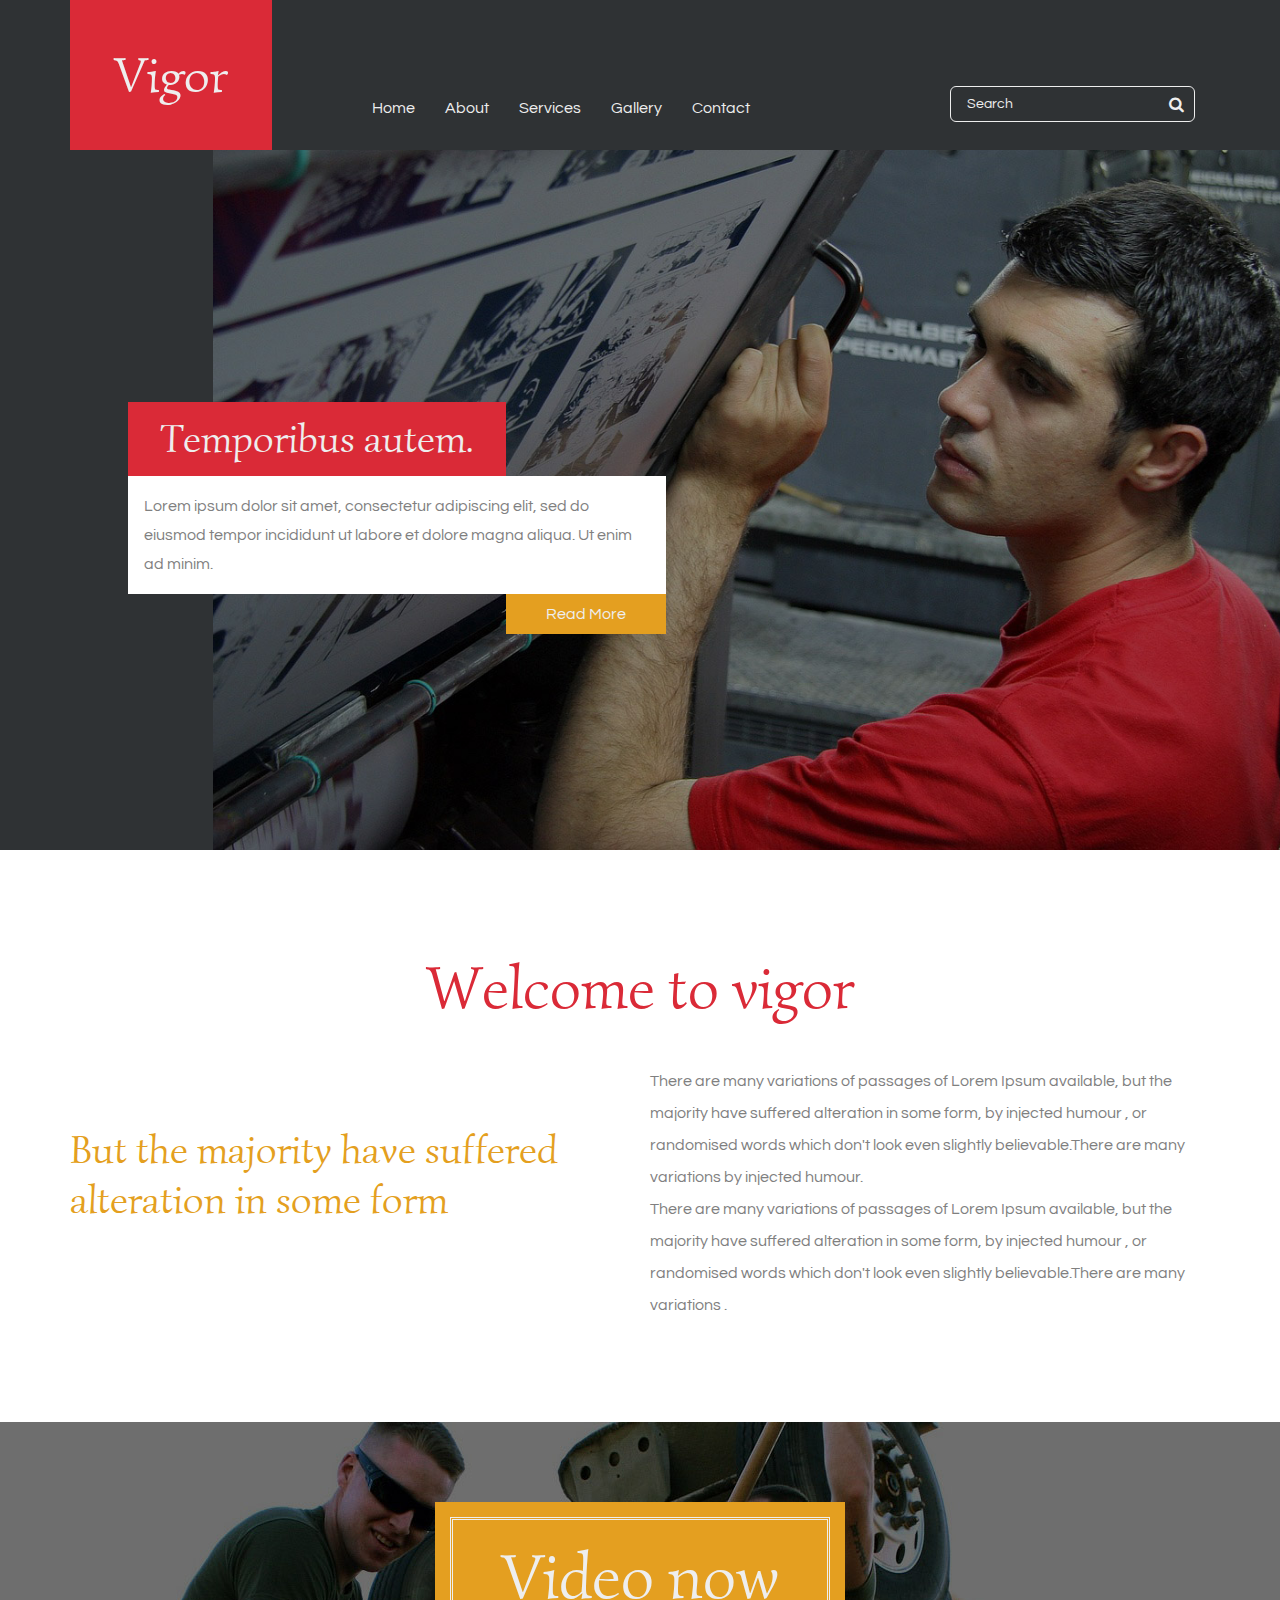
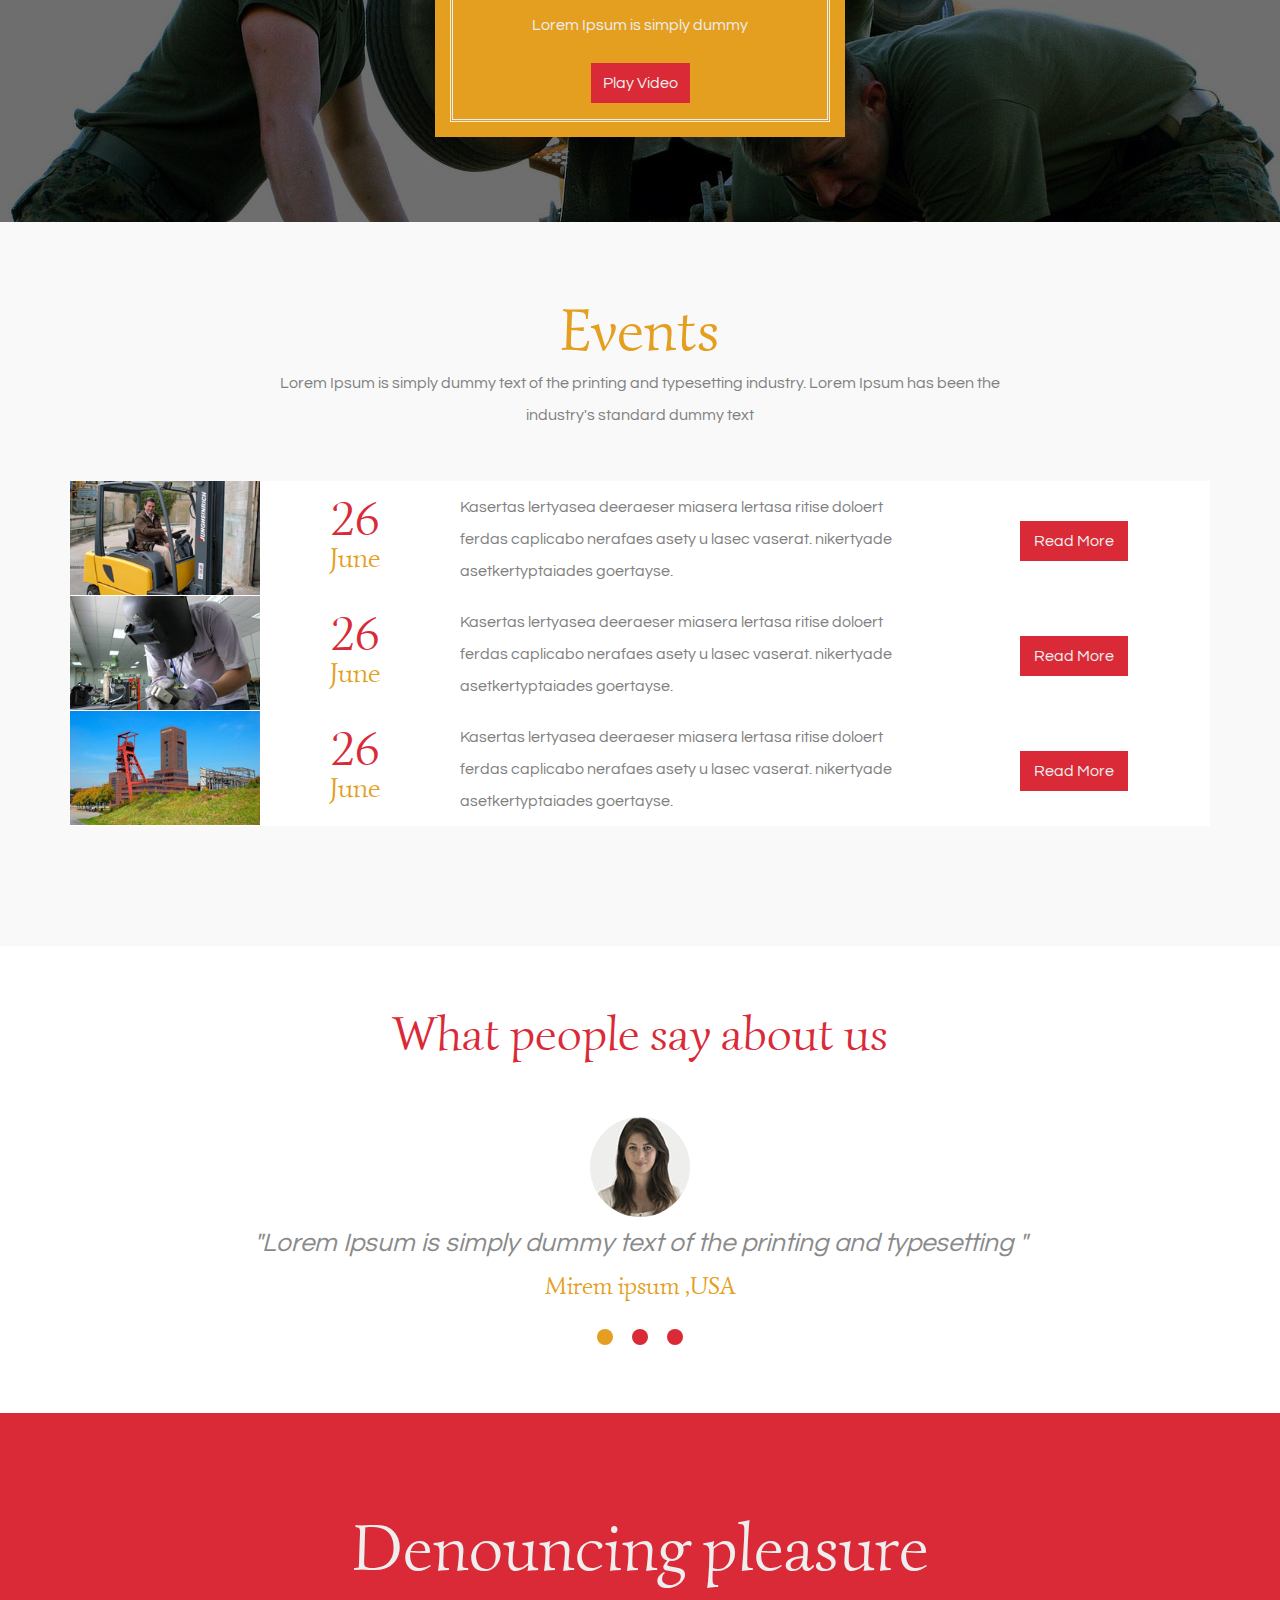
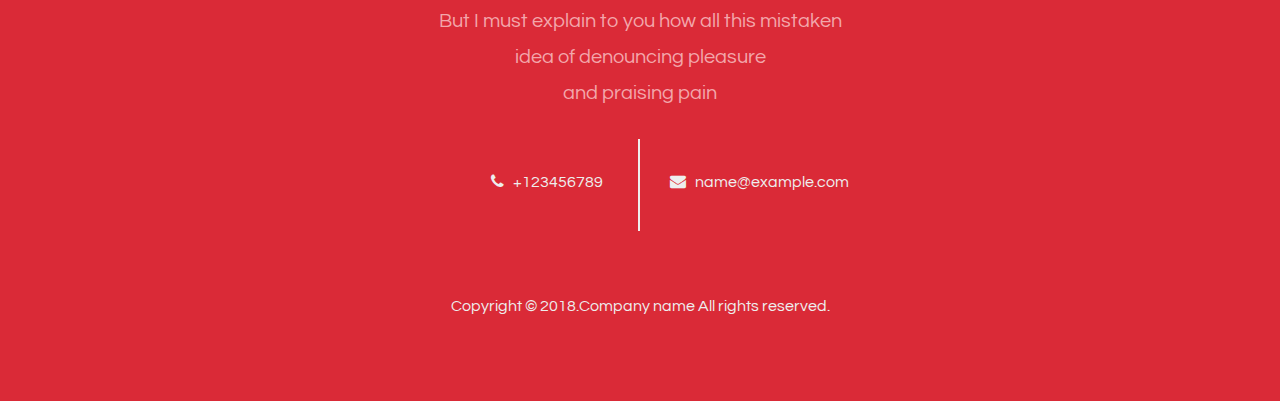
<file: index.html>
<!DOCTYPE html>
<html lang="en">
<head>
	<meta charset="UTF-8">
	<title>Homepage</title>
	<link rel="stylesheet" href="css/style.css">
	<link rel="stylesheet" href="css/fontAwesome.css">
	<link href="http://fonts.googleapis.com/css?family=Simonetta:400,900" rel="stylesheet" type="text/css">
	<link href="http://fonts.googleapis.com/css?family=Questrial" rel="stylesheet" type="text/css">
</head>
<body>

	<header>
		<div class="container clearfloat">
			<div class="header-logo">Vigor</div>
			<ul class="header-nav">
				<li><a href="index.html">Home</a></li>
				<li><a href="about.html">About</a></li>
				<li><a href="services.html">Services</a></li>
				<li><a href="gallery.html">Gallery</a></li>
				<li><a href="contact.html">Contact</a></li>
			</ul>
			<button class="search-btn" type="submit"><i  class="fa fa-search"></i></button>
			<input type="text" value="Search">
		</div>
	</header>

	<div class="index-banner">
		<div class="index-banner-img">
			<div class="index-banner-info">
				<h2>Temporibus autem.</h2>
				<p>Lorem ipsum dolor sit amet, consectetur adipiscing elit, sed do eiusmod tempor incididunt ut labore et dolore magna aliqua. Ut enim ad minim.</p>
				<a href="javascript:void(0)">Read More</a>
			</div>
		</div>
	</div>

	<div class="index-welcome">
		<div class="container clearfloat">
			<h2>Welcome to vigor</h2>
			<h3>But the majority have suffered alteration in some form</h3>
			<p>There are many variations of passages of Lorem Ipsum available, but the majority have suffered alteration in some form, by injected humour , or randomised words which don't look even slightly believable.There are many variations by injected humour. <br>

			There are many variations of passages of Lorem Ipsum available, but the majority have suffered alteration in some form, by injected humour , or randomised words which don't look even slightly believable.There are many variations .
			</p>
		</div>
	</div>

	<div class="index-content">
		<div class="index-content-box">
			<div class="video-now">
				<h2>Video now</h2>
				<p>Lorem Ipsum is simply dummy</p>
				<a href="javascript:void(0)">Play Video</a>
			</div>
		</div>
	</div>

	<div class="index-events">
		<div class="container">
			<h2>Events</h2>
			<p>Lorem Ipsum is simply dummy text of the printing and typesetting industry. Lorem Ipsum has been the industry's standard dummy text</p>
			<ul class="event-list">

				<li class="event-list-item clearfloat">
					<div class="item-col">
						<a href=""><img src="images/ev.jpg"></a>
					</div>
					<div class="item-col">
						<h3>26
							<span>June</span>
						</h3>
					</div>
					<div class="item-col">
						<p>Kasertas lertyasea deeraeser miasera lertasa ritise doloert ferdas caplicabo nerafaes asety u lasec vaserat. nikertyade asetkertyptaiades goertayse.</p>
					</div>
					<div class="item-btn">
						<a href="">Read More</a>
					</div>
				</li>

				<li class="event-list-item clearfloat">
					<div class="item-col">
						<a href=""><img src="images/ev1.jpg"></a>
					</div>
					<div class="item-col">
						<h3>26
							<span>June</span>
						</h3>
					</div>
					<div class="item-col">
						<p>Kasertas lertyasea deeraeser miasera lertasa ritise doloert ferdas caplicabo nerafaes asety u lasec vaserat. nikertyade asetkertyptaiades goertayse.</p>
					</div>
					<div class="item-btn">
						<a href="">Read More</a>
					</div>
				</li>

				<li class="event-list-item clearfloat">
					<div class="item-col">
						<a href=""><img src="images/ev2.jpg"></a>
					</div>
					<div class="item-col">
						<h3>26
							<span>June</span>
						</h3>
					</div>
					<div class="item-col">
						<p>Kasertas lertyasea deeraeser miasera lertasa ritise doloert ferdas caplicabo nerafaes asety u lasec vaserat. nikertyade asetkertyptaiades goertayse.</p>
					</div>
					<div class="item-btn">
						<a href="">Read More</a>
					</div>
				</li>


			</ul>
		</div>
	</div>
	
	<div class="index-about">
		<div class="container">
			<h2>What people say about us</h2>
			<div class="index-about-img">
				<img src="images/te.jpg">
			</div>
			<div class="index-about-quote">
				"Lorem Ipsum is simply dummy text of the printing and typesetting "
				<span>Mirem ipsum ,USA</span>
			</div>
			<ul class="about-btn-group">
				<li class="about-btn active"><a href="">#</a></li>
				<li class="about-btn"><a href="">#</a></li>
				<li class="about-btn"><a href="">#</a></li>
			</ul>
		</div>
	</div>

	<footer>
		<div class="container">
			<h4>Denouncing pleasure</h4>
			<p>	
				But I must explain to you how all this mistaken 
				<br>idea of denouncing pleasure 
				<br>and praising pain
			</p>
			<ul>
				<li><span><i class="fa fa-phone"></i>&nbsp&nbsp +123456789</span></li>
				<i class="footer-line"></i>
				<li><span><i class="fa fa-envelope"></i>&nbsp&nbsp name@example.com</span></li>
			</ul>
			<p class="copyright">Copyright &copy 2018.Company name All rights reserved.</p>
		</div>
	</footer>

</body>
</html>
</file>
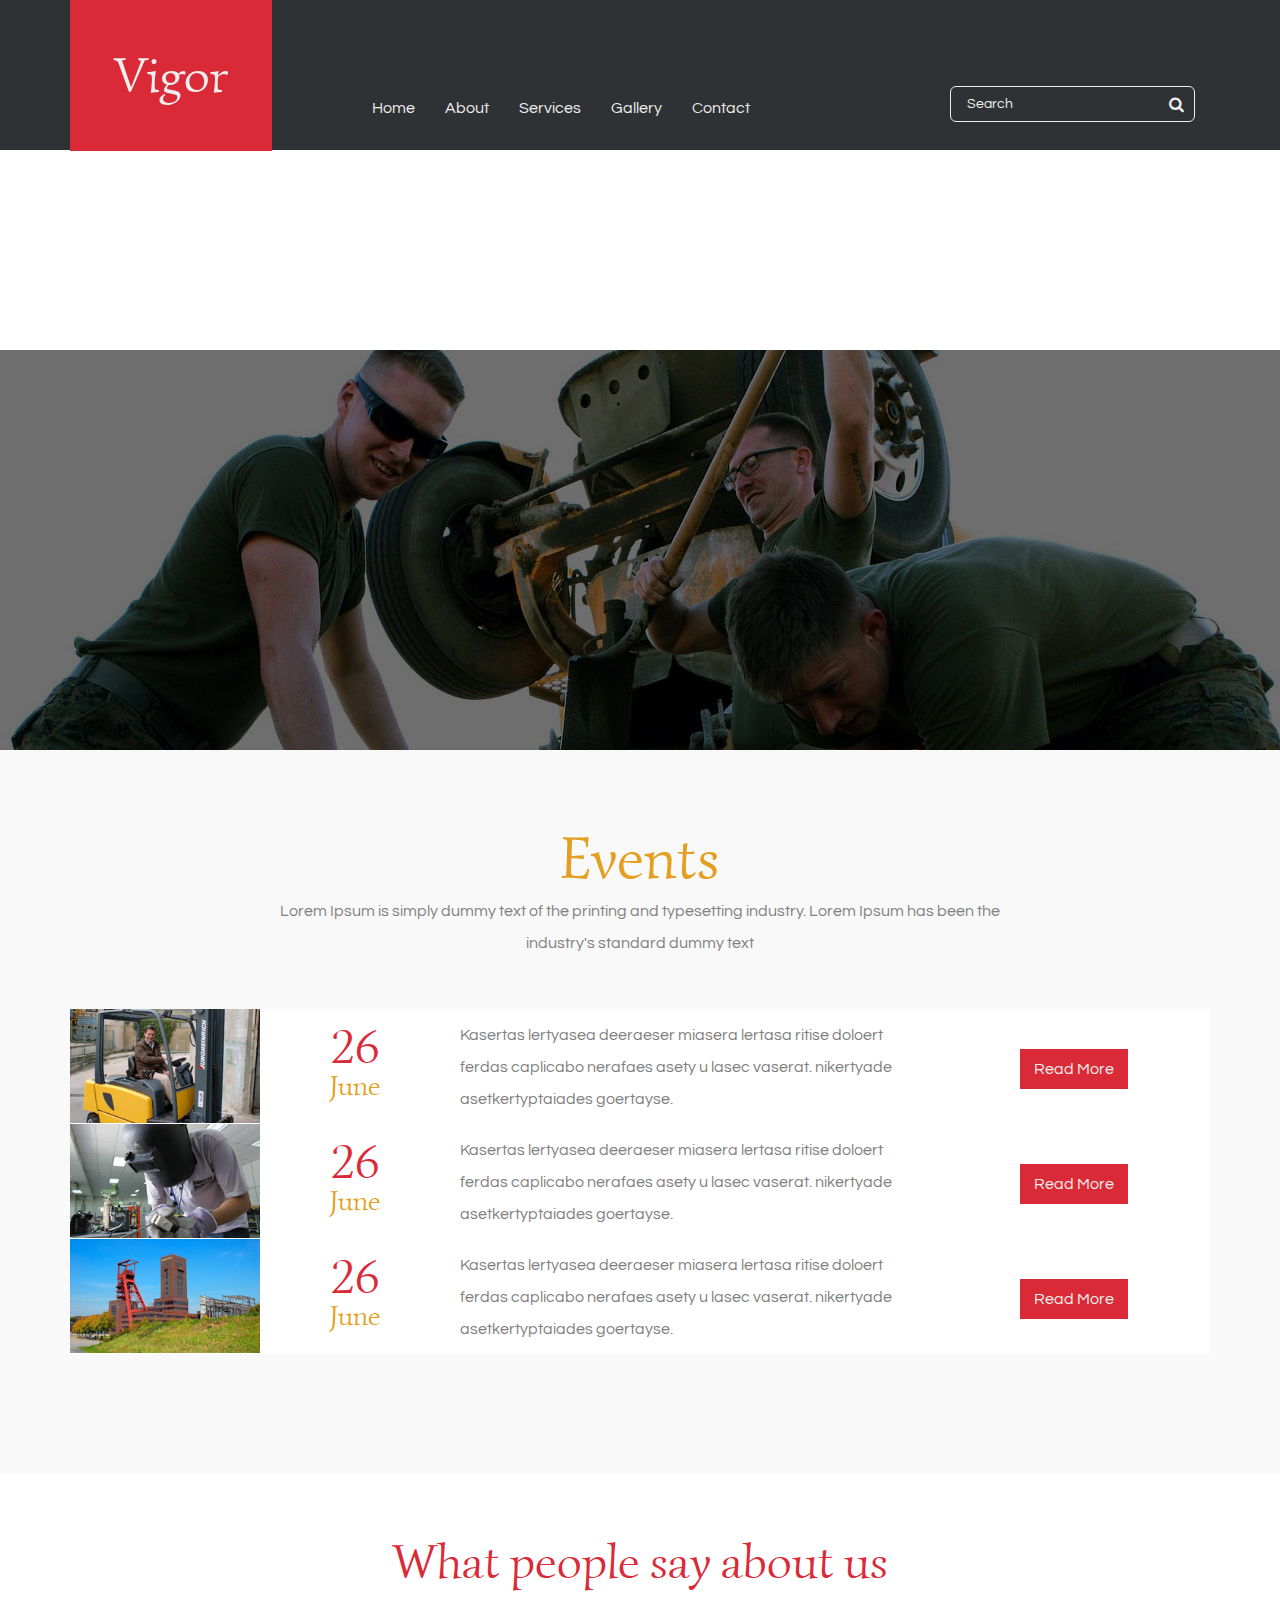
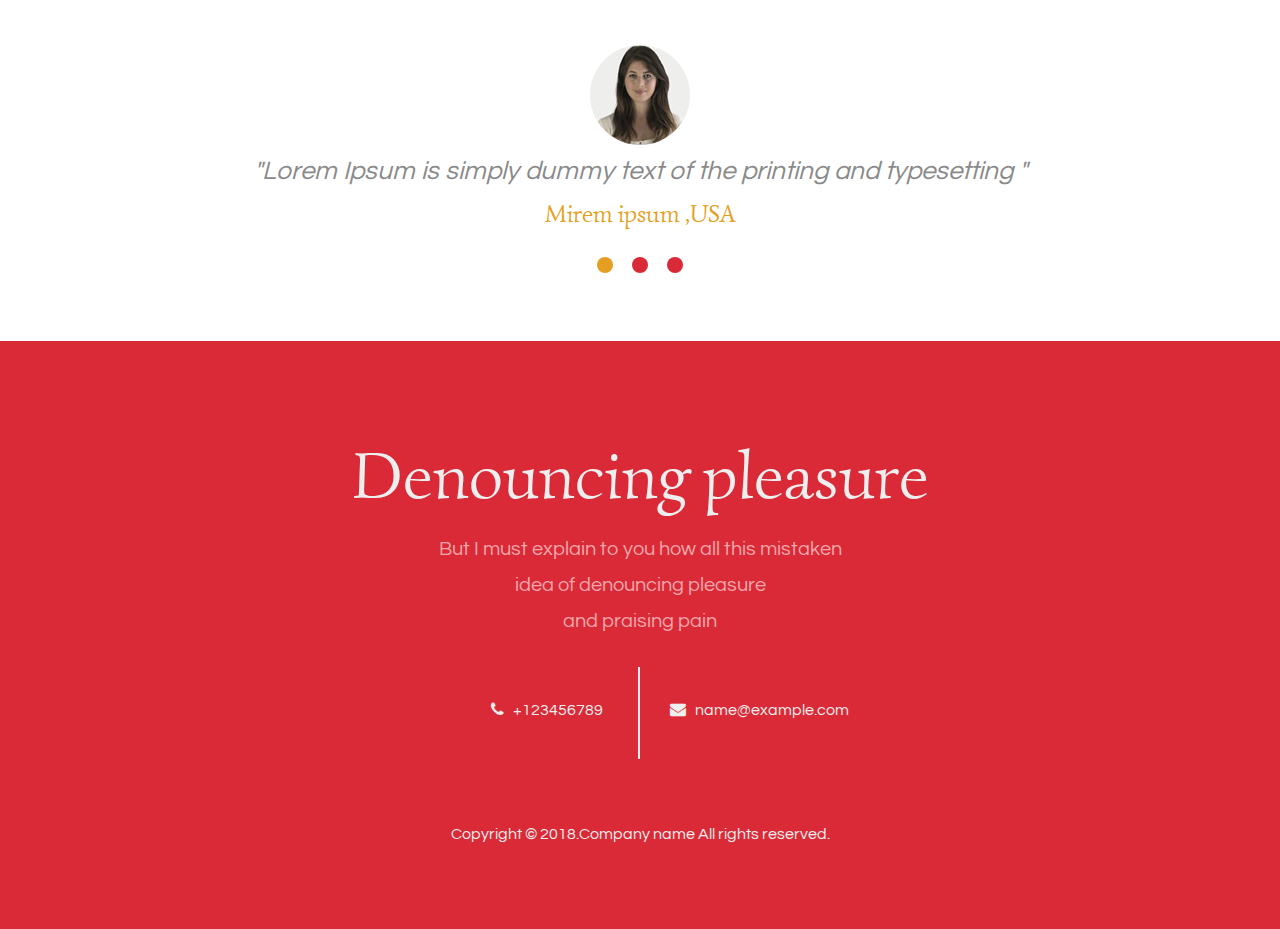
<file: about.html>
<!DOCTYPE html>
<html lang="en">
<head>
	<meta charset="UTF-8">
	<title>Homepage</title>
	<link rel="stylesheet" href="css/style.css">
	<link rel="stylesheet" href="css/fontAwesome.css">
	<link href="http://fonts.googleapis.com/css?family=Simonetta:400,900" rel="stylesheet" type="text/css">
	<link href="http://fonts.googleapis.com/css?family=Questrial" rel="stylesheet" type="text/css">
</head>
<body>

	<header>
		<div class="container clearfloat">
			<div class="header-logo">Vigor</div>
			<ul class="header-nav">
				<li><a href="index.html">Home</a></li>
				<li><a href="about.html">About</a></li>
				<li><a href="services.html">Services</a></li>
				<li><a href="gallery.html">Gallery</a></li>
				<li><a href="contact.html">Contact</a></li>
			</ul>
			<button class="search-btn" type="submit"><i  class="fa fa-search"></i></button>
			<input type="text" value="Search">
		</div>
	</header>

	<div class="index-banner"></div>
	<div class="index-welcome"></div>
	<div class="index-content"></div>
	
	<div class="index-events">
		<div class="container">
			<h2>Events</h2>
			<p>Lorem Ipsum is simply dummy text of the printing and typesetting industry. Lorem Ipsum has been the industry's standard dummy text</p>
			<ul class="event-list">

				<li class="event-list-item clearfloat">
					<div class="item-col">
						<a href=""><img src="images/ev.jpg"></a>
					</div>
					<div class="item-col">
						<h3>26
							<span>June</span>
						</h3>
					</div>
					<div class="item-col">
						<p>Kasertas lertyasea deeraeser miasera lertasa ritise doloert ferdas caplicabo nerafaes asety u lasec vaserat. nikertyade asetkertyptaiades goertayse.</p>
					</div>
					<div class="item-btn">
						<a href="">Read More</a>
					</div>
				</li>

				<li class="event-list-item clearfloat">
					<div class="item-col">
						<a href=""><img src="images/ev1.jpg"></a>
					</div>
					<div class="item-col">
						<h3>26
							<span>June</span>
						</h3>
					</div>
					<div class="item-col">
						<p>Kasertas lertyasea deeraeser miasera lertasa ritise doloert ferdas caplicabo nerafaes asety u lasec vaserat. nikertyade asetkertyptaiades goertayse.</p>
					</div>
					<div class="item-btn">
						<a href="">Read More</a>
					</div>
				</li>

				<li class="event-list-item clearfloat">
					<div class="item-col">
						<a href=""><img src="images/ev2.jpg"></a>
					</div>
					<div class="item-col">
						<h3>26
							<span>June</span>
						</h3>
					</div>
					<div class="item-col">
						<p>Kasertas lertyasea deeraeser miasera lertasa ritise doloert ferdas caplicabo nerafaes asety u lasec vaserat. nikertyade asetkertyptaiades goertayse.</p>
					</div>
					<div class="item-btn">
						<a href="">Read More</a>
					</div>
				</li>


			</ul>
		</div>
	</div>
	
	<div class="index-about">
		<div class="container">
			<h2>What people say about us</h2>
			<div class="index-about-img">
				<img src="images/te.jpg">
			</div>
			<div class="index-about-quote">
				"Lorem Ipsum is simply dummy text of the printing and typesetting "
				<span>Mirem ipsum ,USA</span>
			</div>
			<ul class="about-btn-group">
				<li class="about-btn active"><a href="">#</a></li>
				<li class="about-btn"><a href="">#</a></li>
				<li class="about-btn"><a href="">#</a></li>
			</ul>
		</div>
	</div>

	<footer>
		<div class="container">
			<h4>Denouncing pleasure</h4>
			<p>	
				But I must explain to you how all this mistaken 
				<br>idea of denouncing pleasure 
				<br>and praising pain
			</p>
			<ul>
				<li><span><i class="fa fa-phone"></i>&nbsp&nbsp +123456789</span></li>
				<i class="footer-line"></i>
				<li><span><i class="fa fa-envelope"></i>&nbsp&nbsp name@example.com</span></li>
			</ul>
			<p class="copyright">Copyright &copy 2018.Company name All rights reserved.</p>
		</div>
	</footer>

</body>
</html>
</file>
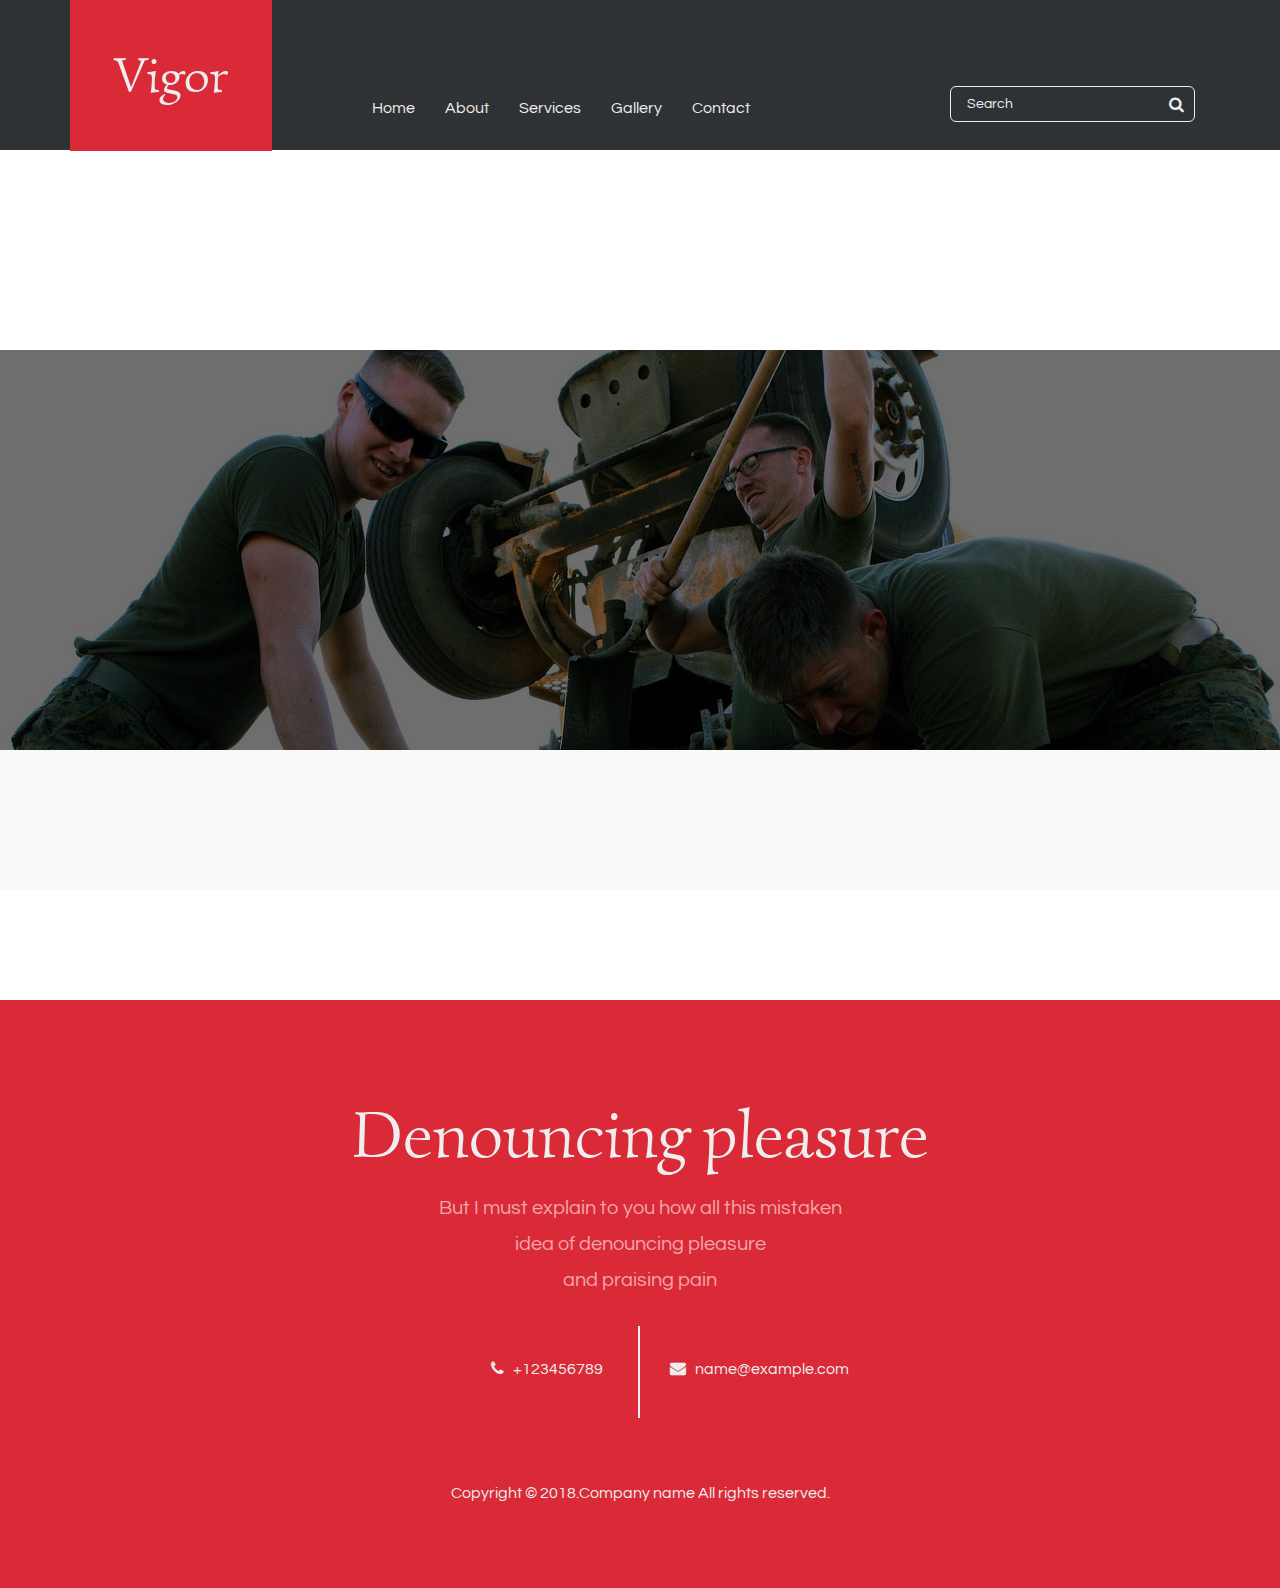
<file: contact.html>
<!DOCTYPE html>
<html lang="en">
<head>
	<meta charset="UTF-8">
	<title>Homepage</title>
	<link rel="stylesheet" href="css/style.css">
	<link rel="stylesheet" href="css/fontAwesome.css">
	<link href="http://fonts.googleapis.com/css?family=Simonetta:400,900" rel="stylesheet" type="text/css">
	<link href="http://fonts.googleapis.com/css?family=Questrial" rel="stylesheet" type="text/css">
</head>
<body>

	<header>
		<div class="container clearfloat">
			<div class="header-logo">Vigor</div>
			<ul class="header-nav">
				<li><a href="index.html">Home</a></li>
				<li><a href="about.html">About</a></li>
				<li><a href="services.html">Services</a></li>
				<li><a href="gallery.html">Gallery</a></li>
				<li><a href="contact.html">Contact</a></li>
			</ul>
			<button class="search-btn" type="submit"><i  class="fa fa-search"></i></button>
			<input type="text" value="Search">
		</div>
	</header>

	<div class="index-banner"></div>
	<div class="index-welcome"></div>
	<div class="index-content"></div>
	<div class="index-events"></div>
	<div class="index-about"></div>

	<footer>
		<div class="container">
			<h4>Denouncing pleasure</h4>
			<p>	
				But I must explain to you how all this mistaken 
				<br>idea of denouncing pleasure 
				<br>and praising pain
			</p>
			<ul>
				<li><span><i class="fa fa-phone"></i>&nbsp&nbsp +123456789</span></li>
				<i class="footer-line"></i>
				<li><span><i class="fa fa-envelope"></i>&nbsp&nbsp name@example.com</span></li>
			</ul>
			<p class="copyright">Copyright &copy 2018.Company name All rights reserved.</p>
		</div>
	</footer>

</body>
</html>
</file>
<file: css/style.css>
body, div, ul, ol, li, h1, h2, h3, h4, h5, h6, input, form, button, a, p {
  margin: 0;
  padding: 0;
  font-family: 'Questrial', sans-serif;
}

ul, ol, li {
  list-style: none;
}

img {
  border: 0;
  display: block;
}

a {
  display: inline-block;
  text-decoration: none;
  color: #eee;
}

.container {
  position: relative;
  margin: 0 auto;
  width: 1140px;
}

.clearfloat {
  zoom: 1;
}

.clearfloat:after {
  display: block;
  content: "";
  visibility: hidden;
  height: 1px;
  clear: both;
}

header {
  position: relative;
  height: 150px;
  background: #2f3234;
}

header .header-logo {
  float: left;
  font-size: 50px;
  font-family: 'Simonetta', cursive;
  color: #eee;
  padding: 44px;
  background: #DA2A37;
}

header .header-nav {
  float: left;
  margin-top: 100px;
  margin-left: 100px;
}

header .header-nav li {
  float: left;
  display: inline-block;
  padding-right: 30px;
  font-size: 16px;
  font-weight: 500;
}

header  input {
  float: right;
  margin-top: 86px;
  border: 1px solid #eee;
  border-radius: 6px;
  background-color: #2f3234;
  padding: 10px 54px 10px 16px;
  color: #eee;
  font-size: 14px
}

header .search-btn {
  position: relative;
  left: -26px;
  margin-top: 96px;
  float: right;
  background-color: #2f3234;
  border: 0;
  color: #eee;
  font-size: 16px;
}

footer {
  position: relative;
  margin-top: 60px;
  padding:80px 0px;
  text-align: center;
  color: #eee;
  background: #DA2A37;
}

footer h4 {
  font-family: 'Simonetta', cursive;
  font-size: 66px;
  font-weight: 100;
  padding: 14px 0;
}

footer p {
  font-size: 20px;
  line-height: 1.8;
  color: #F3A6AB
}

footer ul {
  margin-left: 60px;
  padding: 30px;
}
footer li {
  padding: 32px;
  display: inline-block;
}

footer .footer-line {
  display: inline-block;
  position: absolute;
  top: 246px;
  content: '';
  height: 90px;
  width: 0px;
  border: 1px solid #eee;
}

footer .copyright {
  margin-top: 40px;
  font-size: 16px;
  color: #eee;
}

.index-banner {
  position: relative;
  background-color: #2F3234;
}

.index-banner .index-banner-img {
  height: 700px;
  margin-left: 16.6666%;
  background: url('../images/9.jpg') no-repeat;
  background-size: cover;
}

.index-banner .index-banner-img .index-banner-info {
  position: absolute;
  width: 42%;
  top: 36%;
  left: 10%;
}
.index-banner .index-banner-img .index-banner-info h2 {
  display: inline-block;
  font-size: 40px;
  font-family: 'Simonetta', cursive;
  font-weight: 100;
  color: #eee;
  background-color: #DA2A37;
  padding: 12px 32px;
}
.index-banner .index-banner-img .index-banner-info p {
  color: #808080;
  background-color: #fff;
  padding: 16px;
  line-height: 1.8;
}
.index-banner .index-banner-img .index-banner-info a {
  float: right;
  display: inline-block;
  color: #eee;
  background-color: #E49F20;
  padding: 12px 40px;
}

.index-welcome {
  position: relative;
  padding: 100px 0;
}

.index-welcome h2 {
  text-align: center;
  font-size: 60px;
  font-family: 'Simonetta', cursive;
  font-weight: 100;
  color: #DA2A37;
}

.index-welcome h3 {
  float: left;
  width: 580px;
  margin-top: 100px;
  font-size: 40px;
  font-family: 'Simonetta', cursive;
  font-weight: 100;
  color: #E49F20;
}

.index-welcome p {
  width: 560px;
  margin-top: 40px;
  float: left;
  color: #808080;
  line-height: 2;
}

.index-content {
  position: relative;
  padding-top: 80px;
  height: 320px;
  background: url('../images/gr.jpg') no-repeat;
  background-size: cover;
}

.index-content .index-content-box {
  margin: 0 auto;
  padding: 15px;
  width: 380px;
  background-color: #E49F20;
  color: #eee;
}

.index-content .video-now {
  position: relative;
  padding: 16px;
  border: 3px double #eee;
  text-align: center;
}

.index-content .video-now h2 {
  font-size: 64px;
  font-family: 'Simonetta', cursive;
  font-weight: 100;
}

.index-content .video-now a {
  margin-top: 30px;
  margin-bottom: 0px;
  padding: 12px;
  background-color: #DA2A37;
}

.index-events {
  position: relative;
  padding: 70px 0;
  background-color: #f9f9f9;
}

.index-events h2 {
  text-align: center;
  font-size: 60px;
  font-family: 'Simonetta', cursive;
  font-weight: 100;
  color: #E49F20;
}

.index-events p {
  position: relative;
  margin: 0 auto;
  width: 740px;
  color: #808080;
  line-height: 2;
  text-align: center;
}


.event-list {
  padding: 50px 0;
}

.event-list .event-list-item {
  background: #fff;
}

.event-list .event-list-item .item-col {
  position: relative;
  float: left;
  width: 190px;
  height: 114px;
}


.event-list .event-list-item .item-col img {
  max-width: 190px;
}

.index-events h3 {
  position: relative;
  top: 8px;
  font-size: 48px;
  font-family: 'Simonetta', cursive;
  font-weight: 100;
  color: #DA2A37;
  text-align: center;
}

.event-list .event-list-item .item-col h3 span {
    display:block;
    font-size: 28px;
    color: #E49F20;
    line-height: 18px;
}

.event-list .event-list-item .item-col p {
  text-align: left;
  padding: 10px;
  width: 440px;
}

.event-list .event-list-item .item-btn {
  position: relative;
  float: left;
  margin-left: 380px;
  margin-top: 40px;
  width: 190px;
}
.event-list .event-list-item .item-btn a {
  padding: 12px 14px;
  background-color: #DA2A37;
}

.index-about {
  position: relative;
  padding-top: 50px;
  text-align: center;
}

.index-about h2 {
  position: relative;
  top: 8px;
  font-size: 48px;
  font-family: 'Simonetta', cursive;
  font-weight: 100;
  color: #DA2A37;
}

.index-about .index-about-img {
  margin-top: 60px;
}

.index-about .index-about-img img {
  position: relative;
  margin: 0 auto;
  width: 100px;
  height: 100px;
  border: 1px solid #fff;
  border-radius: 50%;
}

.index-about .index-about-quote {
  color: #8A8A8A;
  font-size: 26px;
  padding-top: 12px;
  font-style: italic;
}

.index-about .index-about-quote span {
  display:  block;
  font-family: 'Simonetta', cursive;
  font-style:  normal;
  font-size: 25px;
  padding-top: 14px;
  color: #E49F20;
}

.index-about .about-btn-group {
  padding-top: 20px;
}

.index-about .about-btn-group .about-btn {
  position: relative;
  display: inline-block;
  margin: 8px;
  height: 16px;
  width: 16px;
  border-radius: 50%;
  background: #DA2A37;
}

.index-about .about-btn-group .about-btn a {
  color: #DA2A37;
}

.index-about .about-btn-group .active {
  background: #E49F20;
}

.index-about .about-btn-group .active a {
  color: #E49F20;
}
</file>
